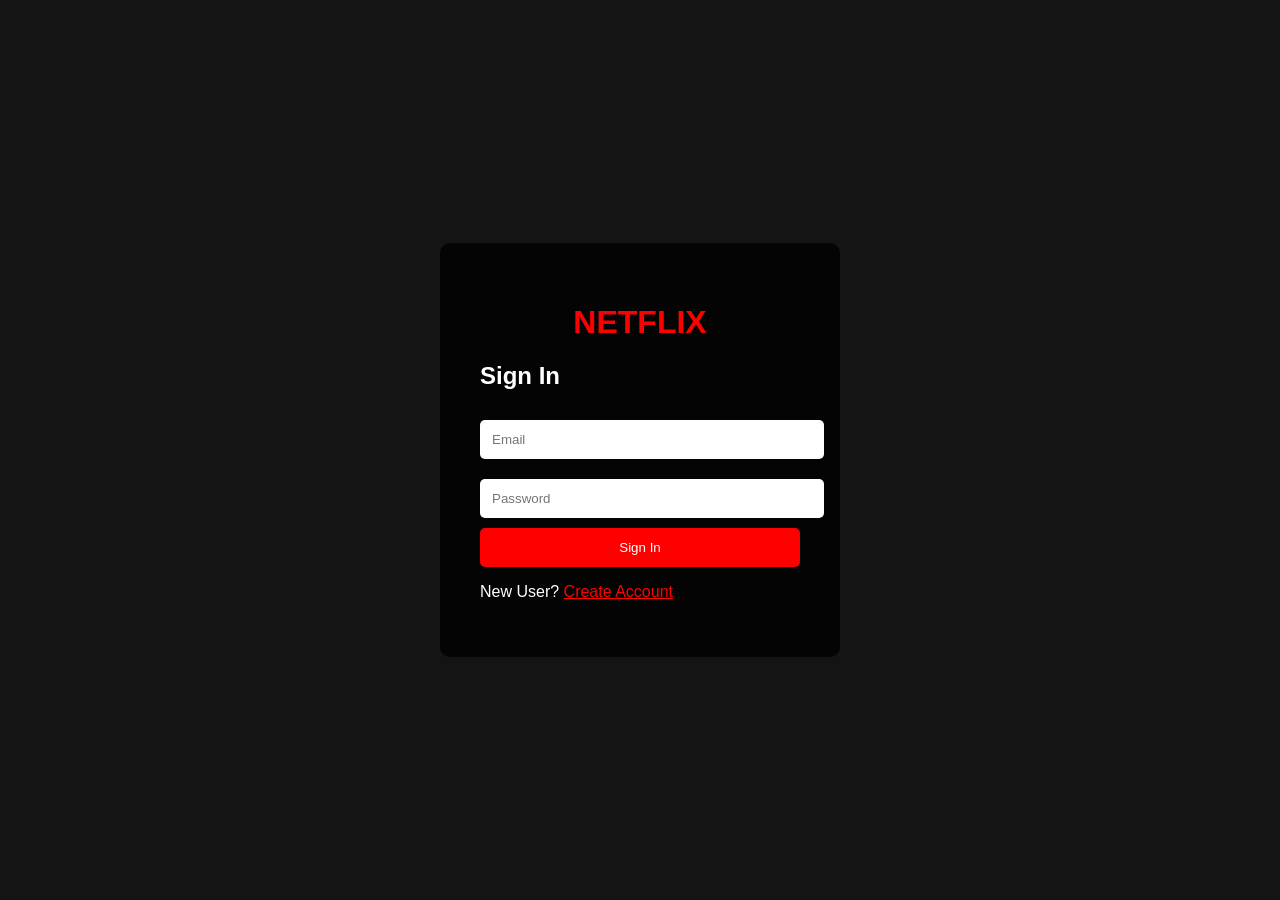
<file: login.html>
<!DOCTYPE html>
<html lang="en">

<head>
    <meta charset="UTF-8">
    <meta name="viewport" content="width=device-width, initial-scale=1.0">
    <title>Netflix Clone - Login</title>

    <link rel="stylesheet" href="login.css">
</head>

<body>

<div class="login-box">

    <h1 class="logo">NETFLIX</h1>

    <h2>Sign In</h2>

    <input
        type="email"
        id="email"
        placeholder="Email"
        autocomplete="email"
    >

    <input
        type="password"
        id="password"
        placeholder="Password"
        autocomplete="current-password"
    >

    <button onclick="login()">Sign In</button>

    <p>
        New User?
        <a href="signup.html">Create Account</a>
    </p>

</div>

<script src="login.js"></script>

</body>
</html>
</file>
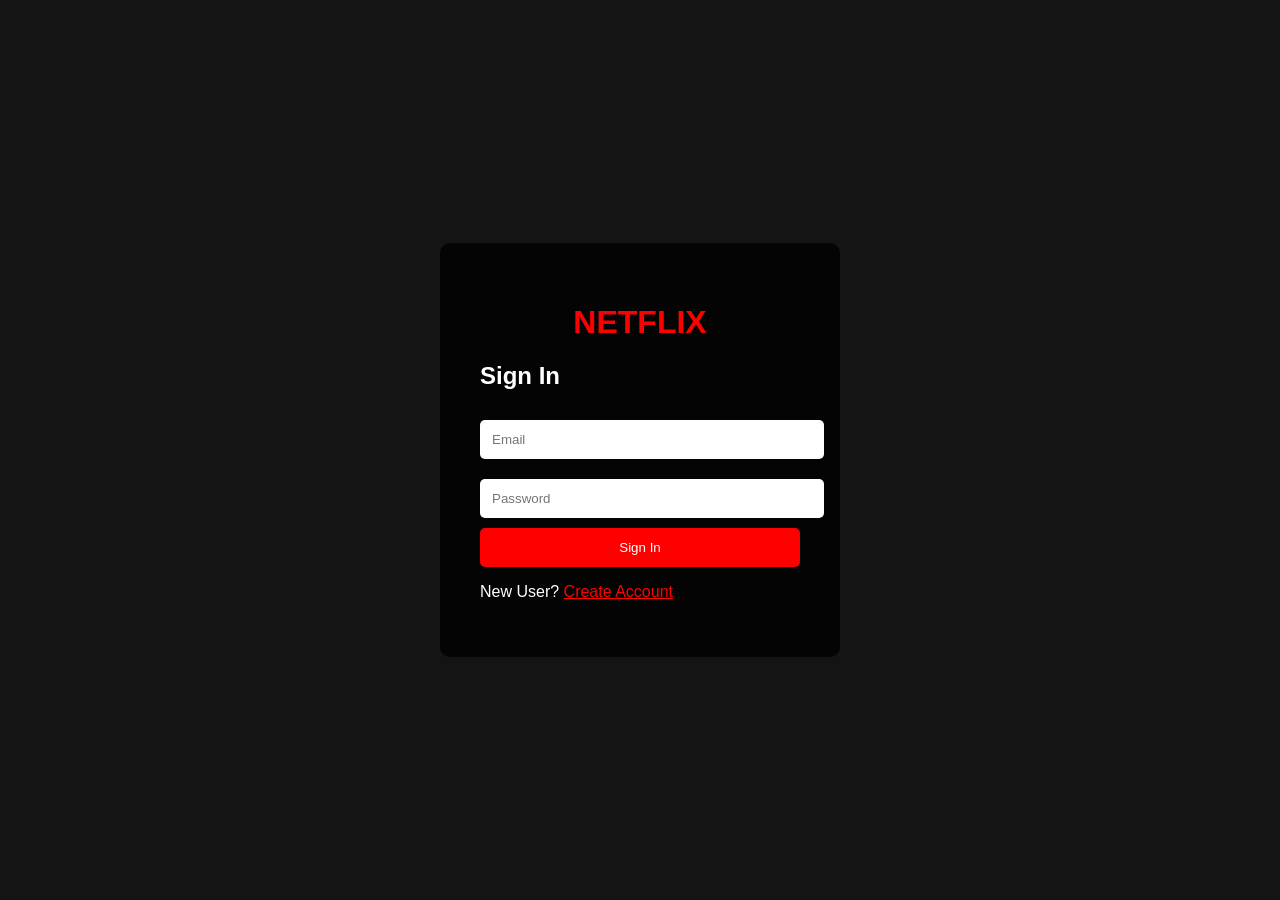
<file: movie.html>
V<!DOCTYPE html>
<html lang="en">
<head>
    <meta charset="UTF-8">
    <meta name="viewport" content="width=device-width, initial-scale=1.0">
    <title>Netflix - Movie</title>

    <link rel="stylesheet" href="style.css">
</head>
<body>

<!-- Navbar -->

<header class="navbar">

    <div class="logo">NETFLIX</div>

    <div class="nav-right">
        <a href="index.html" class="back-btn">⬅ Back</a>
    </div>

</header>

<!-- Movie Banner -->

<section class="movie-banner">

    <img id="poster" src="" alt="Movie Poster">

    <div class="movie-info">

        <h1 id="title">Loading...</h1>

        <h3 id="subtitle"></h3>

        <p id="description"></p>

        <div class="buttons">

            <button id="playBtn">▶ Play Trailer</button>

            <button id="listBtn">❤️ My List</button>

        </div>

    </div>

    <div class="language-box">

    <button onclick="changeLanguage('en')" class="lang-btn">
        🇺🇸 English
    </button>

    <button onclick="changeLanguage('hi')" class="lang-btn">
        🇮🇳 Hindi
    </button>

</div>

</section>

<!-- Trailer -->

<section class="trailer-section">

    <iframe
        id="trailer"
        width="100%"
        height="500"
        frameborder="0"
        allow="autoplay; encrypted-media"
        allowfullscreen>
    </iframe>

</section>

<!-- More Like This -->

<section class="movies">

    <h2>More Like This</h2>

    <div class="movie-row">

        <a href="movie.html?id=1">
            <img src="images/images/movie1.jpeg" alt="Extraction">
        </a>

        <a href="movie.html?id=2">
            <img src="images/images/movies2.jpeg" alt="Extraction 2">
        </a>

        <a href="movie.html?id=3">
            <img src="images/images/movies3.jpeg" alt="Squid Game">
        </a>

        <a href="movie.html?id=4">
            <img src="images/images/movies4.jpeg" alt="Wednesday">
        </a>

        <a href="movie.html?id=5">
            <img src="images/images/movies5.jpeg" alt="Stranger Things">
        </a>

        <a href="movie.html?id=6">
            <img src="images/images/movies6.jpeg" alt="The Adam Project">
        </a>

    </div>

</section>

<footer class="footer">

    <p>© 2026 Netflix Clone | Created by Aditya Budhwant</p>

</footer>

<script src="movie.js"></script>

</body>
</html>
</file>
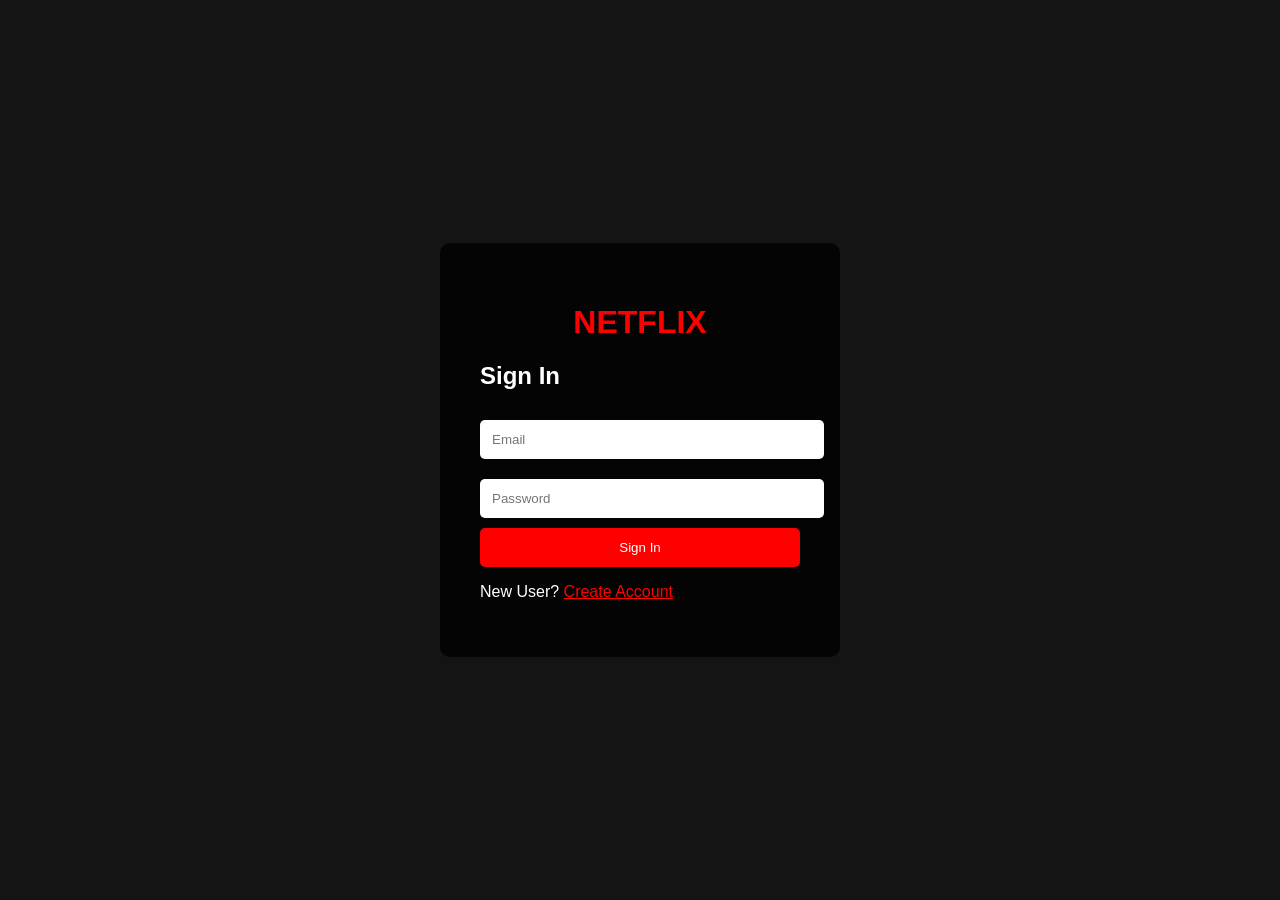
<file: mylist.html>
<!DOCTYPE html>
<html lang="en">

<head>
    <meta charset="UTF-8">
    <meta name="viewport" content="width=device-width, initial-scale=1.0">
    <title>My List</title>

    <link rel="stylesheet" href="style.css">
</head>

<body style="background:#141414;color:white;font-family:Arial;">

<h1 style="text-align:center;margin:30px;">🎬 My List</h1>

<div id="list" class="movie-row"></div>

<br>

<div style="text-align:center;">
    <a href="index.html">
        <button>⬅ Back Home</button>
    </a>
</div>

<script>

// Login Protection
if (localStorage.getItem("loggedIn") !== "true") {
    window.location.href = "login.html";
}

const myList = JSON.parse(localStorage.getItem("myList")) || [];

const list = document.getElementById("list");

if (myList.length === 0) {

    list.innerHTML = "<h2>No Movies Added</h2>";

} else {

    myList.forEach(function(movie){

        let id = 1;

        if(movie==="Extraction") id=1;
        else if(movie==="Extraction 2") id=2;
        else if(movie==="Squid Game") id=3;
        else if(movie==="Wednesday") id=4;
        else if(movie==="Stranger Things") id=5;
        else if(movie==="The Adam Project") id=6;

        list.innerHTML += `
            <a href="movie.html?id=${id}">
                <div style="padding:15px;background:#222;border-radius:10px;margin:10px;">
                    <h3>${movie}</h3>
                </div>
            </a>
        `;

    });

}

</script>

</body>
</html>
</file>
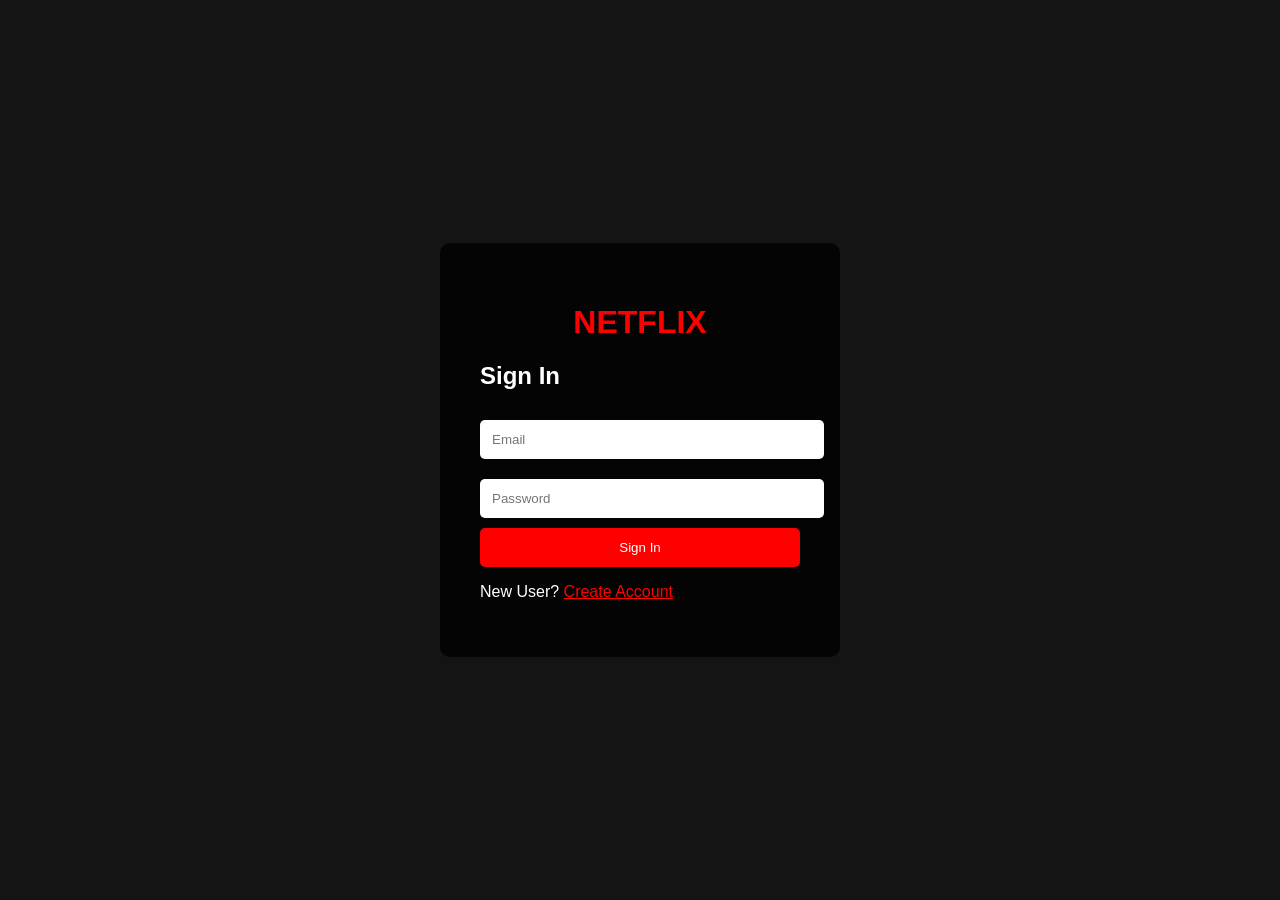
<file: profile.html>
<!DOCTYPE html>
<html lang="en">

<head>
    <meta charset="UTF-8">
    <meta name="viewport" content="width=device-width, initial-scale=1.0">
    <title>Who's Watching?</title>

    <link rel="stylesheet" href="profile.css">
</head>

<body>

<h1>Who's Watching?</h1>

<div class="profiles">

    <div class="profile" onclick="selectProfile('Aditya')">
        <img src="images/images/profile1.png" alt="Aditya">
        <p>Aditya</p>
    </div>

    <div class="profile" onclick="selectProfile('Guest')">
        <img src="images/images/profile2.png" alt="Guest">
        <p>Guest</p>
    </div>

</div>

<script src="profile.js"></script>

</body>
</html>
</file>
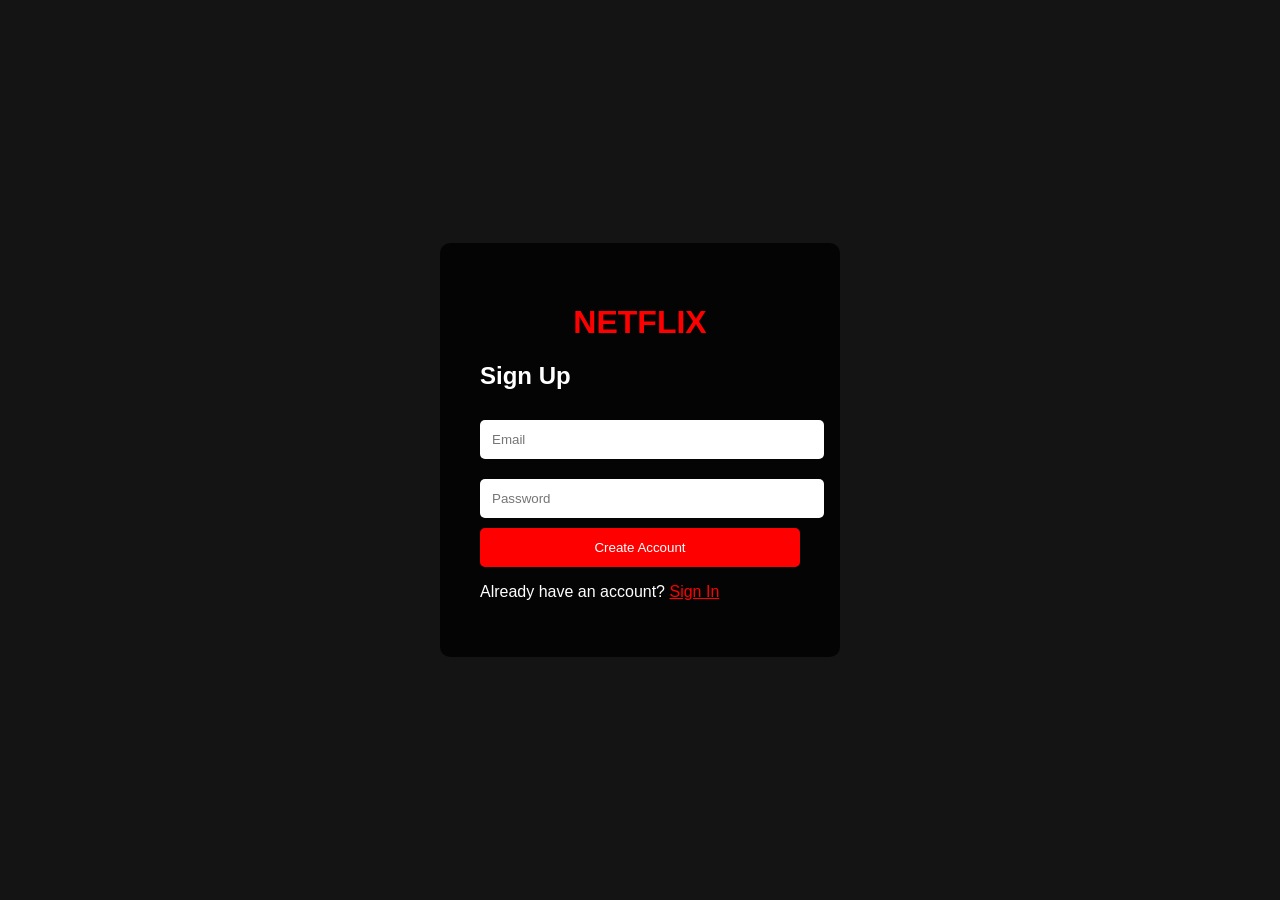
<file: signup.html>
<!DOCTYPE html>
<html lang="en">

<head>
    <meta charset="UTF-8">
    <meta name="viewport" content="width=device-width, initial-scale=1.0">
    <title>Netflix Clone - Sign Up</title>

    <link rel="stylesheet" href="login.css">
</head>

<body>

<div class="login-box">

    <h1 class="logo">NETFLIX</h1>

    <h2>Sign Up</h2>

    <input
        type="email"
        id="email"
        placeholder="Email"
        autocomplete="email"
    >

    <input
        type="password"
        id="password"
        placeholder="Password"
        autocomplete="new-password"
    >

    <button onclick="signup()">Create Account</button>

    <p>
        Already have an account?
        <a href="login.html">Sign In</a>
    </p>

</div>

<script src="signup.js"></script>

</body>
</html>
</file>
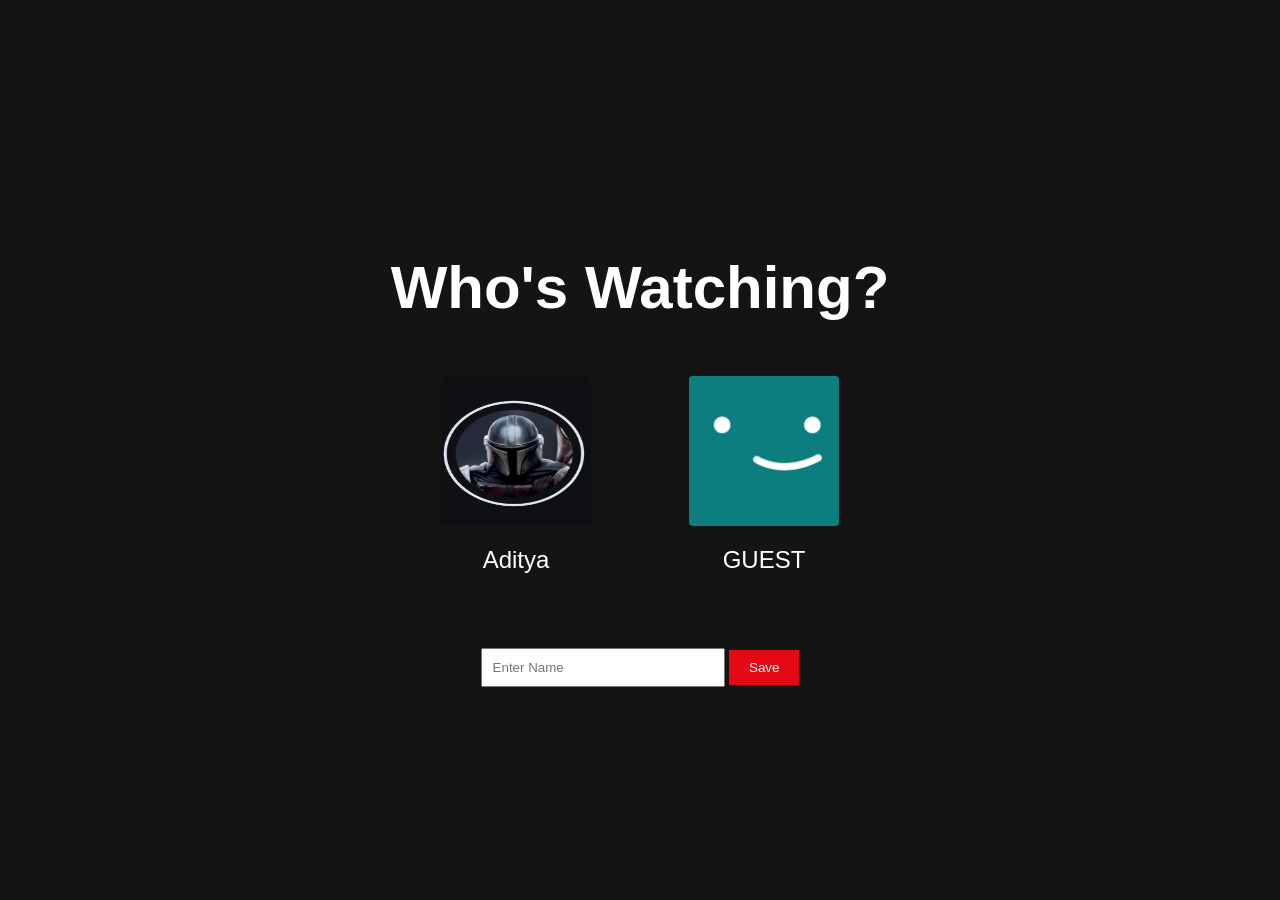
<file: whoswatching.html>
<!DOCTYPE html>
<html lang="en">
<head>
    <meta charset="UTF-8">
    <meta name="viewport" content="width=device-width, initial-scale=1.0">
    <title>Who's Watching?</title>

    <link rel="stylesheet" href="whoswatching.css">
</head>
<body>

<div class="container">

    <h1>Who's Watching?</h1>

    <div class="profiles">

        <!-- User -->
        <div class="profile" id="userProfile">
            <img src="images/images/profile1.png" alt="User">
            <p id="username">Aditya</p>
        </div>

        <!-- Guest -->
        <div class="profile" id="guestProfile">
            <img src="images/images/profile2.png" alt="Guest">
            <p>GUEST</p>
        </div>

    </div>

    <div id="editName">
        <input type="text" id="profileInput" placeholder="Enter Name">
        <button id="saveBtn">Save</button>
    </div>

</div>

<script src="whoswatching.js"></script>

</body>
</html>
</file>
<file: login.css>
body{
    margin:0;
    background:#141414;
    font-family:Arial,sans-serif;
    display:flex;
    justify-content:center;
    align-items:center;
    height:100vh;
}

.login-box{
    background:rgba(0,0,0,0.8);
    padding:40px;
    border-radius:10px;
    width:320px;
}

.logo{
    color:red;
    text-align:center;
}

h2{
    color:white;
}

input{
    width:100%;
    padding:12px;
    margin:10px 0;
    border:none;
    border-radius:5px;
}

button{
    width:100%;
    padding:12px;
    background:red;
    color:white;
    border:none;
    border-radius:5px;
    cursor:pointer;
}

p{
    color:white;
}

a{
    color:red;
}
</file>
<file: style.css>
/* =========================
   RESET
========================= */

*{
    margin:0;
    padding:0;
    box-sizing:border-box;
}

body{
    background:#141414;
    color:#fff;
    font-family:Arial, Helvetica, sans-serif;
    overflow-x:hidden;
}

a{
    text-decoration:none;
    color:white;
}

img{
    max-width:100%;
    display:block;
}

/* =========================
   HEADER
========================= */

header{
    position:fixed;
    top:0;
    left:0;
    width:100%;
    height:80px;

    display:flex;
    justify-content:space-between;
    align-items:center;

    padding:0 40px;

    background:rgba(0,0,0,.85);
    backdrop-filter:blur(8px);

    z-index:9999;
}

.logo{
    color:#E50914;
    font-size:42px;
    font-weight:bold;
    letter-spacing:2px;
}

.header-right{
    display:flex;
    align-items:center;
    gap:12px;
}

.mylist-btn,
#logoutBtn{
    padding:10px 18px;
    border:none;
    border-radius:5px;
    cursor:pointer;
    font-size:15px;
    color:#fff;
}

.mylist-btn{
    background:#333;
}

.mylist-btn:hover{
    background:#555;
}

#logoutBtn{
    background:#E50914;
}

#logoutBtn:hover{
    background:#b20710;
}

/* ==========================
     SEARCH BOX
=========================*/

.search-container{
    position:absolute;
    top:90px;
    left:20px;
    z-index:1000;
}

#search{
    width: 320px;
    padding: 12px 15px;
    background:#222;
    color:white;
    border:none;
    border-radius:5px;
}
     






/* =========================
   HERO
========================= */

.hero{
    height:90vh;

    background:
    linear-gradient(to top,
    rgba(20,20,20,1),
    rgba(20,20,20,.3)),
    url("images/banner.jpg");

    background-size:cover;
    background-position:center;

    display:flex;
    align-items:center;

    padding-left:60px;
}

.hero-content{
    max-width:600px;
}

.hero-content h1{
    font-size:65px;
    margin-bottom:20px;
}

.hero-content p{
    font-size:20px;
    line-height:1.7;
    margin-bottom:25px;
}

.hero-buttons{
    display:flex;
    gap:15px;
}

.play-btn,
.info-btn{
    padding:14px 28px;
    border:none;
    border-radius:6px;
    font-size:18px;
    cursor:pointer;
    font-weight:bold;
}

.play-btn{
    background:white;
    color:black;
}

.play-btn:hover{
    background:#ddd;
}

.info-btn{
    background:rgba(109,109,110,.7);
    color:white;
}

.info-btn:hover{
    background:rgba(109,109,110,.5);
}

/* =========================
   MOVIES SECTION
========================= */

.movies,
.continue{
    padding:30px 40px;
}

.movies h2,
.continue h2{
    font-size:28px;
    margin-bottom:20px;
    color:#fff;
}

.movie-row{
    display:flex;
    gap:18px;
    overflow-x:auto;
    scroll-behavior:smooth;
    padding-bottom:10px;
}

.movie-row::-webkit-scrollbar{
    display:none;
}

.movie-row a{
    position:relative;
    flex:0 0 auto;
    transition:.35s;
}

.movie-row img{
    width:220px;
    height:320px;
    object-fit:cover;
    border-radius:8px;
    transition:.35s;
}

.movie-row a:hover{
    transform:scale(1.08);
    z-index:100;
}

.movie-row a:hover img{
    box-shadow:0 0 25px rgba(255,255,255,.35);
}

/* =========================
   MOVIE TITLE
========================= */

.movie-row p{
    text-align:center;
    margin-top:8px;
    font-size:15px;
    font-weight:bold;
    color:#fff;
}

/* =========================
   TOP BADGE
========================= */

.movie-card{
    position:relative;
}

.top-badge{
    position:absolute;
    top:10px;
    left:10px;

    background:#E50914;
    color:white;

    padding:6px 10px;

    border-radius:6px;

    font-size:13px;
    font-weight:bold;
}

/* =========================
   HOVER INFO
========================= */

.hover-info{
    position:absolute;
    left:0;
    bottom:0;

    width:100%;

    background:rgba(0,0,0,.85);

    padding:10px;

    display:none;

    border-radius:0 0 8px 8px;

    text-align:center;
}

.movie-row a:hover .hover-info{
    display:block;
}

.hover-info h4{
    font-size:16px;
    margin-bottom:6px;
}

.hover-info button{
    background:#E50914;
    color:white;
    border:none;
    padding:8px 14px;
    border-radius:5px;
    cursor:pointer;
}

.hover-info button:hover{
    background:#b20710;
}

/* =========================
   SLIDER BUTTONS
========================= */

#left-btn,
#right-btn{

    position:absolute;

    top:50%;

    transform:translateY(-50%);

    width:45px;

    height:70px;

    border:none;

    background:rgba(0,0,0,.6);

    color:white;

    font-size:28px;

    cursor:pointer;

    z-index:999;
}

#left-btn{
    left:5px;
}

#right-btn{
    right:5px;
}

#left-btn:hover,
#right-btn:hover{
    background:#E50914;
}

/* =========================
   CONTINUE WATCHING
========================= */

.continue{
    padding:40px;
}

#continueRow{
    display:flex;
    gap:20px;
    overflow-x:auto;
    scroll-behavior:smooth;
}

#continueRow::-webkit-scrollbar{
    display:none;
}

#continueRow a{
    text-decoration:none;
    color:white;
}

#continueRow img{
    width:220px;
    height:320px;
    object-fit:cover;
    border-radius:8px;
    transition:.35s;
}

#continueRow img:hover{
    transform:scale(1.08);
    box-shadow:0 0 25px rgba(255,255,255,.35);
}

/* =========================
   TRAILER POPUP
========================= */

.popup{
    display:none;
    position:fixed;
    left:0;
    top:0;
    width:100%;
    height:100%;
    background:rgba(0,0,0,.92);
    justify-content:center;
    align-items:center;
    z-index:99999;
}

.popup-content{
    position:relative;
}

#popupTrailer{
    width:900px;
    max-width:95%;
    height:500px;
    border:none;
    border-radius:12px;
}

#closePopup{
    position:absolute;
    top:-45px;
    right:0;
    color:white;
    font-size:42px;
    cursor:pointer;
}



/* =========================
   FOOTER
========================= */

.footer{
    background:#000;
    padding:60px 30px;
    text-align:center;
    margin-top:50px;
}

.footer h2{
    color:#E50914;
    font-size:34px;
    margin-bottom:15px;
}

.footer p{
    color:#aaa;
    margin:8px 0;
}

.footer-links{
    margin:25px 0;
}

.footer-links a{
    color:#aaa;
    margin:0 15px;
    text-decoration:none;
    transition:.3s;
}

.footer-links a:hover{
    color:#fff;
}

.copyright{
    margin-top:20px;
    color:#666;
    font-size:14px;
}

/* =========================
   RESPONSIVE DESIGN
========================= */

@media (max-width:1024px){

header{
    padding:0 20px;
}

.logo{
    font-size:34px;
}

.hero{
    padding-left:30px;
}

.hero-content h1{
    font-size:50px;
}

.movie-row img,
#continueRow img{
    width:180px;
    height:270px;
}

}

@media (max-width:768px){

header{
    flex-direction:column;
    height:auto;
    padding:15px;
}

.logo{
    margin-bottom:10px;
}



.hero{
    height:70vh;
    padding:20px;
    text-align:center;
    justify-content:center;
}

.hero-content{
    max-width:100%;
}

.hero-content h1{
    font-size:38px;
}

.hero-content p{
    font-size:16px;
}

.hero-buttons{
    justify-content:center;
    flex-wrap:wrap;
}

.movie-row img,
#continueRow img{
    width:150px;
    height:220px;
}

#popupTrailer{
    width:95%;
    height:250px;
}

}

@media (max-width:480px){

.logo{
    font-size:28px;
}

.movies,
.continue{
    padding:20px 15px;
}

.movies h2,
.continue h2{
    font-size:22px;
}

.movie-row img,
#continueRow img{
    width:130px;
    height:190px;
}

.play-btn,
.info-btn{
    width:100%;
}

.hero-content h1{
    font-size:30px;
}

.hero-content p{
    font-size:14px;
}

}


@keyframes fadeIn{

from{
    opacity:0;
    transform:translateY(20px);
}

to{
    opacity:1;
    transform:translateY(0);
}

}


/* =========================
   TEXT SELECTION
========================= */

::selection{
    background:#E50914;
    color:#fff;
}

.language-box{
    margin-top:20px;
}

.lang-btn{
    background:#e50914;
    color:white;
    border:none;
    padding:10px 20px;
    margin-right:10px;
    border-radius:5px;
    cursor:pointer;
    font-size:16px;
}

.lang-btn:hover{
    background:#b20710;
}
.site-footer {
  background: #111;
  color: #fff;
  text-align: center;
  padding: 35px 15px;
  margin-top: 40px;
  font-family: Arial, sans-serif;
}

.github-btn {
  display: inline-block;
  background: #e50914;
  color: #fff;
  padding: 12px 22px;
  margin: 12px 0;
  text-decoration: none;
  border-radius: 5px;
  font-weight: bold;
  transition: 0.3s;
}

.github-btn:hover {
  background: #b20710;
  transform: scale(1.05);
}

.copyright {
  color: #aaa;
  font-size: 13px;
  margin-top: 18px;
}
</file>
<file: profile.css>
body{
    background:black;
    color:white;
    font-family:Arial;
    text-align:center;
}

h1{
    margin-top:40px;
}

.profiles{
    display:flex;
    justify-content:center;
    gap:40px;
    margin-top:50px;
}

.profile img{
    width:150px;
    border-radius:10px;
    cursor:pointer;
}

.profile p{
    font-size:20px;
}
</file>
<file: whoswatching.css>
body{
    margin:0;
    background:#141414;
    color:white;
    font-family:Arial,sans-serif;
}

.container{
    display:flex;
    flex-direction:column;
    justify-content:center;
    align-items:center;
    height:100vh;
}

h1{
    font-size:60px;
    margin-bottom:50px;
}

.profiles{
    display:flex;
    gap:90px;
}

.profile{
    text-align:center;
}

.profile img{
    width:150px;
    height:150px;
    border-radius:8px;
    cursor:pointer;
    border:4px solid transparent;
    transition:.3s;
}

.profile img:hover{
    border:4px solid white;
    transform:scale(1.05);
}

.profile p{
    margin-top:12px;
    font-size:24px;
}

#editName{
    margin-top:50px;
}

#profileInput{
    width:220px;
    padding:10px;
}

#saveBtn{
    padding:10px 20px;
    background:#e50914;
    color:white;
    border:none;
    cursor:pointer;
}
</file>
